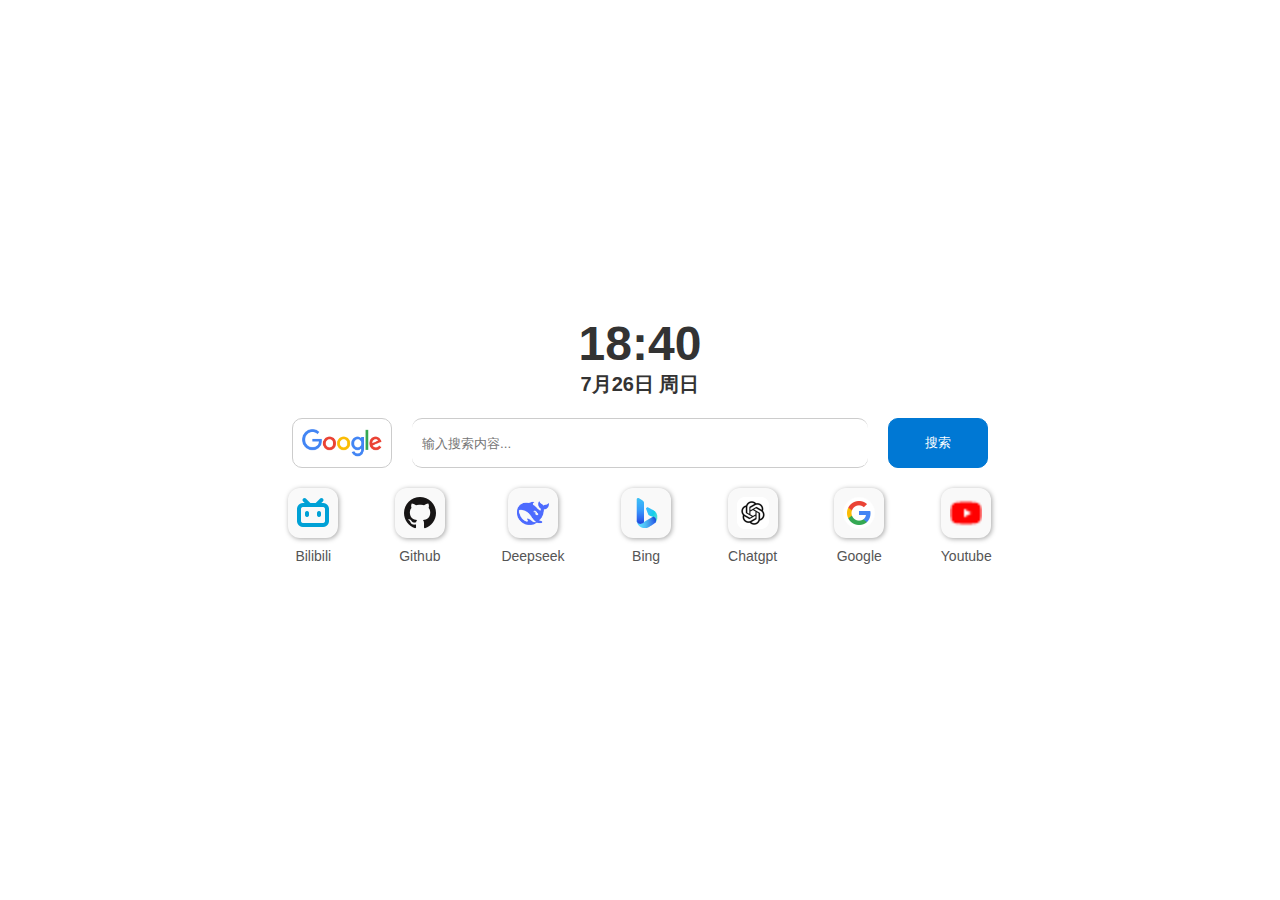
<file: index.html>
<!DOCTYPE html>
<html lang="zh">
<head>
    <meta charset="UTF-8">
    <meta name="viewport" content="width=device-width, initial-scale=1.0">
    <title>Start</title>
    <link rel="stylesheet" href="style.css">
</head>
<body>
    <div class="page-container">
        <!-- 时间和天气组件 -->
        <div class="info">
            <div id="time" class="info-date-time"></div>
            <!-- <div id="weather" class="info-weather"></div> -->
        </div>

        <!-- 搜索栏 -->
        <div id="search-bar">
            <div id="search-engine">
                <img id="engine-icon" src="./ico/google_engine.png"/>
            </div>
           
            <input type="text" id="search-input" placeholder="输入搜索内容...">
            <button id="search-btn">搜索</button>
        </div>

        <!-- 常用网页 -->
        <div id="jump-list">
            
            <div class="jump-object" onclick="window.location.href='https://www.bilibili.com'">
                <div class="jump-object-icon">
                    <img id="icon" src="./ico/bilibili.ico" alt="Bilibili" draggable="false" /> 
                </div>
                <span class="jump-object-name">Bilibili</span>
            </div>
            <div class="jump-object" onclick="window.location.href='https://www.bilibili.com'">
                <div class="jump-object-icon">
                    <img id="icon" src="./ico/github.ico" alt="Github" draggable="false" /> 
                </div>
                <span class="jump-object-name">Github</span>
            </div>
            <div class="jump-object" onclick="window.location.href='https://chat.deepseek.com'">
                <div class="jump-object-icon">
                    <img id="icon" src="./ico/deepseek.ico" alt="Deepseek" draggable="false" /> 
                </div>
                <span class="jump-object-name">Deepseek</span>
            </div>
            <div class="jump-object" onclick="window.location.href='https://www.bing.com'">
                <div class="jump-object-icon">
                    <img id="icon" src="./ico/bing.ico" alt="Bing" draggable="false" /> 
                </div>
                <span class="jump-object-name">Bing</span>
            </div>
            <div class="jump-object" onclick="window.location.href='https://chatgpt.com'">
                <div class="jump-object-icon">
                    <img id="icon"  src="./ico/chatgpt.ico" alt="Chatgpt" draggable="false" /> 
                </div>
                <span class="jump-object-name">Chatgpt</span>
            </div>
            <div class="jump-object" onclick="window.location.href='https://www.google.com'">
                <div class="jump-object-icon">
                    <img id="icon" src="./ico/google.ico" alt="Google" draggable="false" /> 
                </div>
                <span class="jump-object-name">Google</span>
            </div>
            <div class="jump-object" onclick="window.location.href='https://www.bing.com'">
                <div class="jump-object-icon">
                    <img id="icon" src="./ico/youtube.ico" alt="Youtube" draggable="false" /> 
                </div>
                <span class="jump-object-name">Youtube</span>
            </div>
        </div>
        
       

    </div>
    <div class="page-footer">
         <!-- 收藏夹 -->

    </div>

    <script src="script.js"></script>
</body>
</html>
</file>
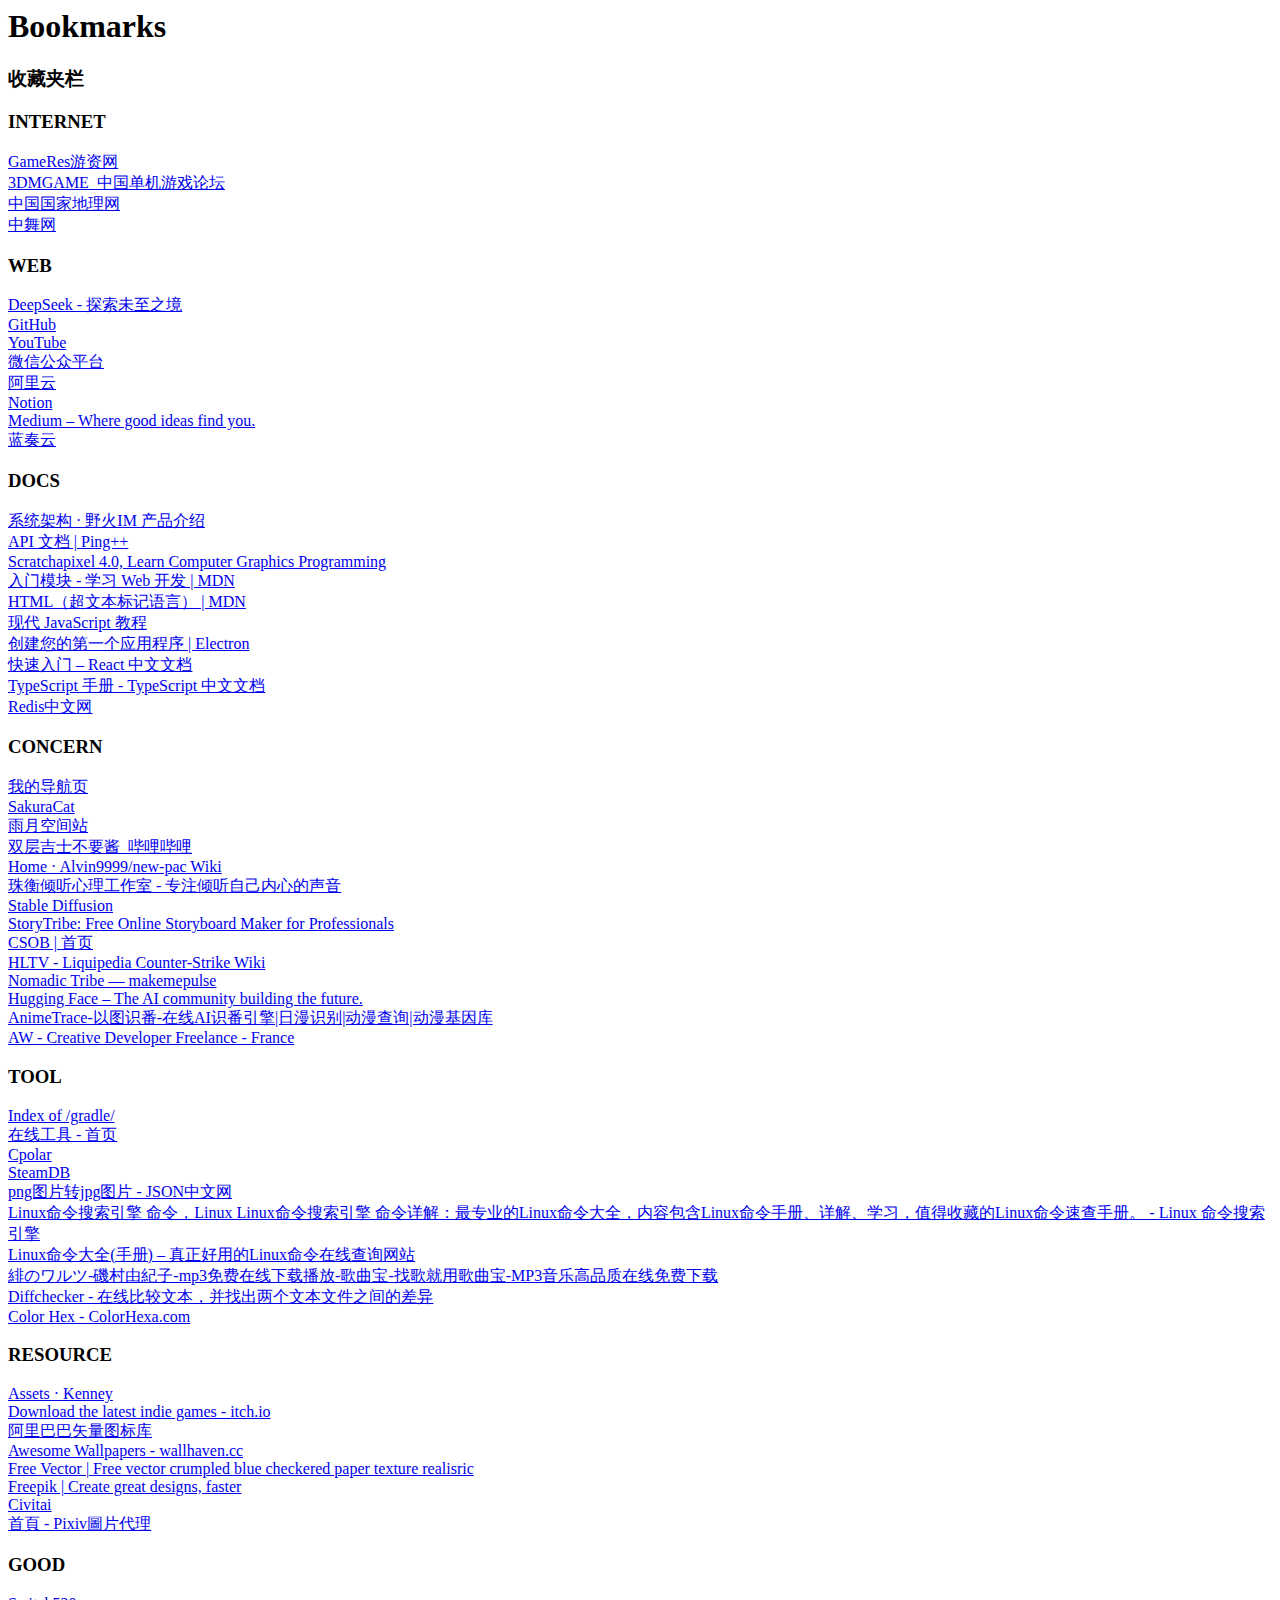
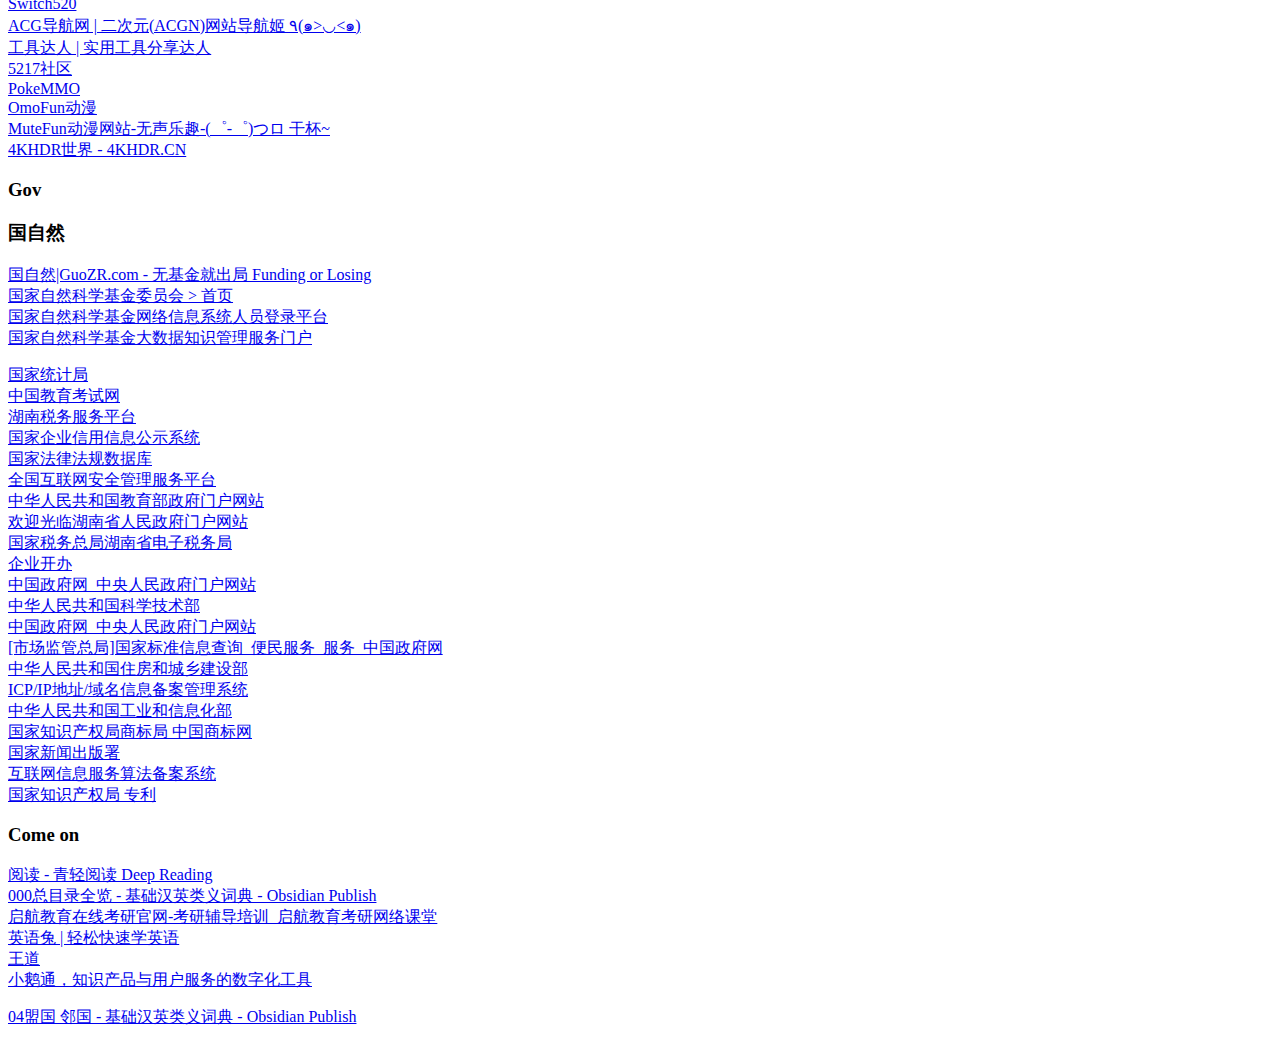
<file: favorites.html>
<!DOCTYPE NETSCAPE-Bookmark-file-1>
<!-- This is an automatically generated file.
     It will be read and overwritten.
     DO NOT EDIT! -->
<META HTTP-EQUIV="Content-Type" CONTENT="text/html; charset=UTF-8">
<TITLE>Bookmarks</TITLE>
<H1>Bookmarks</H1>
<DL><p>
    <DT><H3 ADD_DATE="1666181371" LAST_MODIFIED="1740504305" PERSONAL_TOOLBAR_FOLDER="true">收藏夹栏</H3>
    <DL><p>
        <DT><H3 ADD_DATE="1697460864" LAST_MODIFIED="1740503372">INTERNET</H3>
        <DL><p>
            <DT><A HREF="https://www.gameres.com/" ADD_DATE="1706280305" ICON="[data-uri]">GameRes游资网</A>
            <DT><A HREF="https://bbs.3dmgame.com/forum.php" ADD_DATE="1669542907" ICON="[data-uri]">3DMGAME_中国单机游戏论坛</A>
            <DT><A HREF="http://www.dili360.com/" ADD_DATE="1663244994" ICON="[data-uri]">中国国家地理网</A>
            <DT><A HREF="https://www.dance365.com/index/recommend" ADD_DATE="1683629214" ICON="[data-uri]">中舞网</A>
        </DL><p>
        <DT><H3 ADD_DATE="1666182055" LAST_MODIFIED="1740503835">WEB</H3>
        <DL><p>
            <DT><A HREF="https://chat.deepseek.com/a/chat/s/07e61861-a4cc-4690-9f4b-51c419eb558b" ADD_DATE="1739292441" ICON="[data-uri]">DeepSeek - 探索未至之境</A>
            <DT><A HREF="https://github.com/" ADD_DATE="1667312843" ICON="[data-uri]">GitHub</A>
            <DT><A HREF="https://www.youtube.com/" ADD_DATE="1674811233" ICON="[data-uri]">YouTube</A>
            <DT><A HREF="https://mp.weixin.qq.com/cgi-bin/loginpage?url=%2Fcgi-bin%2Fhome%3Ftoken%3D889279717" ADD_DATE="1697518048" ICON="[data-uri]">微信公众平台</A>
            <DT><A HREF="https://cn.aliyun.com/" ADD_DATE="1728633961" ICON="[data-uri]">阿里云</A>
            <DT><A HREF="https://www.notion.so/" ADD_DATE="1705211640" ICON="[data-uri]">Notion</A>
            <DT><A HREF="https://medium.com/" ADD_DATE="1706977432" ICON="[data-uri]">Medium – Where good ideas find you.</A>
            <DT><A HREF="https://www.lanzou.com/" ADD_DATE="1653798968" ICON="[data-uri]">蓝奏云</A>
        </DL><p>
        <DT><H3 ADD_DATE="1740502396" LAST_MODIFIED="1740758591">DOCS</H3>
        <DL><p>
            <DT><A HREF="https://docs.wildfirechat.cn/architecture/" ADD_DATE="1738899302" ICON="[data-uri]">系统架构 · 野火IM 产品介绍</A>
            <DT><A HREF="https://www.pingxx.com/api/Users%20%E7%94%A8%E6%88%B7%E6%A6%82%E8%BF%B0.html" ADD_DATE="1709039881" ICON="[data-uri]">API 文档 | Ping++</A>
            <DT><A HREF="https://www.scratchapixel.com/" ADD_DATE="1736679094" ICON="[data-uri]">Scratchapixel 4.0, Learn Computer Graphics Programming</A>
            <DT><A HREF="https://developer.mozilla.org/zh-CN/docs/Learn_web_development/Getting_started" ADD_DATE="1740589302" ICON="[data-uri]">入门模块 - 学习 Web 开发 | MDN</A>
            <DT><A HREF="https://developer.mozilla.org/zh-CN/docs/Web/HTML" ADD_DATE="1740589338" ICON="[data-uri]">HTML（超文本标记语言） | MDN</A>
            <DT><A HREF="https://zh.javascript.info/" ADD_DATE="1740491640" ICON="[data-uri]">现代 JavaScript 教程</A>
            <DT><A HREF="https://www.electronjs.org/zh/docs/latest/tutorial/tutorial-first-app" ADD_DATE="1739986867" ICON="[data-uri]">创建您的第一个应用程序 | Electron</A>
            <DT><A HREF="https://zh-hans.react.dev/learn" ADD_DATE="1739987855" ICON="[data-uri]">快速入门 – React 中文文档</A>
            <DT><A HREF="https://nodejs.cn/typescript/handbook/intro/" ADD_DATE="1739989037" ICON="[data-uri]">TypeScript 手册 - TypeScript 中文文档</A>
            <DT><A HREF="https://www.redis.net.cn/" ADD_DATE="1740758589" ICON="[data-uri]">Redis中文网</A>
        </DL><p>
        <DT><H3 ADD_DATE="1666182055" LAST_MODIFIED="1740984957">CONCERN</H3>
        <DL><p>
            <DT><A HREF="https://lunkeee.github.io/StartPages/" ADD_DATE="1740490422">我的导航页</A>
            <DT><A HREF="https://panel.sakura-cat.club/#/login" ADD_DATE="1706972208" ICON="[data-uri]">SakuraCat</A>
            <DT><A HREF="https://www.mintimate.cn/" ADD_DATE="1695656877" ICON="[data-uri]">雨月空间站</A>
            <DT><A HREF="https://space.bilibili.com/268916147/?spm_id_from=333.999.0.0" ADD_DATE="1667464450" ICON="[data-uri]">双层吉士不要酱_哔哩哔哩</A>
            <DT><A HREF="https://github.com/Alvin9999/new-pac/wiki" ADD_DATE="1688033754" ICON="[data-uri]">Home · Alvin9999/new-pac Wiki</A>
            <DT><A HREF="https://www.zhuhengxinli.com/" ADD_DATE="1700149575" ICON="[data-uri]">珠衡倾听心理工作室 - 专注倾听自己内心的声音</A>
            <DT><A HREF="http://127.0.0.1:7860/" ADD_DATE="1678876968" ICON="[data-uri]">Stable Diffusion</A>
            <DT><A HREF="https://storytribeapp.com/" ADD_DATE="1729844050" ICON="[data-uri]">StoryTribe: Free Online Storyboard Maker for Professionals</A>
            <DT><A HREF="https://www.csgoob.com/" ADD_DATE="1722344508" ICON="[data-uri]">CSOB | 首页</A>
            <DT><A HREF="https://liquipedia.net/counterstrike/HLTV" ADD_DATE="1722751398" ICON="[data-uri]">HLTV - Liquipedia Counter-Strike Wiki</A>
            <DT><A HREF="https://2019.makemepulse.com/" ADD_DATE="1730354638" ICON="[data-uri]">Nomadic Tribe — makemepulse</A>
            <DT><A HREF="https://huggingface.co/" ADD_DATE="1678786731" ICON="[data-uri]">Hugging Face – The AI community building the future.</A>
            <DT><A HREF="https://ai.animedb.cn/" ADD_DATE="1740505193" ICON="[data-uri]">AnimeTrace-以图识番-在线AI识番引擎|日漫识别|动漫查询|动漫基因库</A>
            <DT><A HREF="https://wodniack.dev/" ADD_DATE="1740665932" ICON="[data-uri]">AW - Creative Developer Freelance - France</A>
        </DL><p>
        <DT><H3 ADD_DATE="1709860898" LAST_MODIFIED="1740503846">TOOL</H3>
        <DL><p>
            <DT><A HREF="https://mirrors.cloud.tencent.com/gradle/" ADD_DATE="1720520798">Index of /gradle/</A>
            <DT><A HREF="https://www.toolhelper.cn/" ADD_DATE="1709826825" ICON="[data-uri]">在线工具 - 首页</A>
            <DT><A HREF="http://localhost:9200/#/tunnels/list" ADD_DATE="1682136813" ICON="[data-uri]">Cpolar</A>
            <DT><A HREF="https://steamdb.info/?__cf_chl_rt_tk=PGc3eop1tM4oahmBfZGh6n8nzdQSgnsaqpPRUPU_FJA-1716986326-0.0.1.1-1578" ADD_DATE="1716986307" ICON="[data-uri]">SteamDB</A>
            <DT><A HREF="https://www.json.cn/png2jpg/" ADD_DATE="1709192586" ICON="[data-uri]">png图片转jpg图片 - JSON中文网</A>
            <DT><A HREF="https://wangchujiang.com/linux-command/" ADD_DATE="1699013801" ICON="[data-uri]">Linux命令搜索引擎 命令，Linux Linux命令搜索引擎 命令详解：最专业的Linux命令大全，内容包含Linux命令手册、详解、学习，值得收藏的Linux命令速查手册。 - Linux 命令搜索引擎</A>
            <DT><A HREF="https://www.linuxcool.com/" ADD_DATE="1699013955" ICON="[data-uri]">Linux命令大全(手册) – 真正好用的Linux命令在线查询网站</A>
            <DT><A HREF="https://www.gequbao.com/music/450438" ADD_DATE="1714982993" ICON="[data-uri]">緋のワルツ-磯村由紀子-mp3免费在线下载播放-歌曲宝-找歌就用歌曲宝-MP3音乐高品质在线免费下载</A>
            <DT><A HREF="https://www.diffchecker.com/zh-Hans/text-compare/" ADD_DATE="1724073205" ICON="[data-uri]">Diffchecker - 在线比较文本，并找出两个文本文件之间的差异</A>
            <DT><A HREF="https://www.colorhexa.com/" ADD_DATE="1667634413" ICON="[data-uri]">Color Hex - ColorHexa.com</A>
        </DL><p>
        <DT><H3 ADD_DATE="1740502623" LAST_MODIFIED="1740505193">RESOURCE</H3>
        <DL><p>
            <DT><A HREF="https://kenney.nl/assets" ADD_DATE="1739466192" ICON="[data-uri]">Assets · Kenney</A>
            <DT><A HREF="https://itch.io/" ADD_DATE="1740075153" ICON="[data-uri]">Download the latest indie games - itch.io</A>
            <DT><A HREF="https://www.iconfont.cn/" ADD_DATE="1690100155" ICON="[data-uri]">阿里巴巴矢量图标库</A>
            <DT><A HREF="https://wallhaven.cc/" ADD_DATE="1692848961" ICON="[data-uri]">Awesome Wallpapers - wallhaven.cc</A>
            <DT><A HREF="https://www.freepik.com/search?format=search&last_filter=type&last_value=vector&query=school&selection=1&type=vector" ADD_DATE="1679316105" ICON="[data-uri]">Free Vector | Free vector crumpled blue checkered paper texture realisric</A>
            <DT><A HREF="https://www.freepik.com/" ADD_DATE="1730212251" ICON="[data-uri]">Freepik | Create great designs, faster</A>
            <DT><A HREF="https://civitai.com/" ADD_DATE="1678881966" ICON="[data-uri]">Civitai</A>
            <DT><A HREF="https://www.pixiv.net/manga" ADD_DATE="1740505088">首頁 - Pixiv圖片代理</A>
        </DL><p>
        <DT><H3 ADD_DATE="1740503542" LAST_MODIFIED="1740504343">GOOD</H3>
        <DL><p>
            <DT><A HREF="https://www.gamer520.com/" ADD_DATE="1728458984" ICON="[data-uri]">Switch520</A>
            <DT><A HREF="https://acgtop.net/" ADD_DATE="1712285521" ICON="[data-uri]">ACG导航网 | 二次元(ACGN)网站导航姬 ٩(๑&gt;◡&lt;๑)</A>
            <DT><A HREF="https://toolsdar.com/" ADD_DATE="1669364965" ICON="[data-uri]">工具达人 | 实用工具分享达人</A>
            <DT><A HREF="https://www.xxx5217.com/" ADD_DATE="1671602912" ICON="[data-uri]">5217社区</A>
            <DT><A HREF="https://pokemmo.com/?local=zh" ADD_DATE="1668825597" ICON="[data-uri]">PokeMMO</A>
            <DT><A HREF="http://www.omofun.xyz/" ADD_DATE="1696943497" ICON="[data-uri]">OmoFun动漫</A>
            <DT><A HREF="https://www.mute01.com/" ADD_DATE="1725426341" ICON="[data-uri]">MuteFun动漫网站-无声乐趣-(゜-゜)つロ 干杯~</A>
            <DT><A HREF="https://www.4khdr.cn/forum.php" ADD_DATE="1731204352" ICON="[data-uri]">4KHDR世界 - 4KHDR.CN</A>
        </DL><p>
        <DT><H3 ADD_DATE="1679139602" LAST_MODIFIED="1740502258">Gov</H3>
        <DL><p>
            <DT><H3 ADD_DATE="1740502241" LAST_MODIFIED="1740502241">国自然</H3>
            <DL><p>
                <DT><A HREF="https://guozr.com/" ADD_DATE="1740502241">国自然|GuoZR.com - 无基金就出局 Funding or Losing</A>
                <DT><A HREF="https://www.nsfc.gov.cn/" ADD_DATE="1740502241">国家自然科学基金委员会 &gt; 首页</A>
                <DT><A HREF="https://grants.nsfc.gov.cn/pmpweb/login" ADD_DATE="1740502241">国家自然科学基金网络信息系统人员登录平台</A>
                <DT><A HREF="https://kd.nsfc.gov.cn/" ADD_DATE="1740502241">国家自然科学基金大数据知识管理服务门户</A>
            </DL><p>
            <DT><A HREF="http://www.stats.gov.cn/" ADD_DATE="1650289895" ICON="[data-uri]">国家统计局</A>
            <DT><A HREF="https://www.neea.edu.cn/" ADD_DATE="1647503242" ICON="[data-uri]">中国教育考试网</A>
            <DT><A HREF="https://zhsw.hunan.chinatax.gov.cn/#/loginCore?_k=w6d87u" ADD_DATE="1679139615">湖南税务服务平台</A>
            <DT><A HREF="https://www.gsxt.gov.cn/index.html" ADD_DATE="1678375066">国家企业信用信息公示系统</A>
            <DT><A HREF="https://flk.npc.gov.cn/index.html" ADD_DATE="1695347947">国家法律法规数据库</A>
            <DT><A HREF="https://beian.mps.gov.cn/web/dashboard/home" ADD_DATE="1697254438" ICON="[data-uri]"> 全国互联网安全管理服务平台</A>
            <DT><A HREF="http://www.moe.gov.cn/" ADD_DATE="1647579722" ICON="[data-uri]">中华人民共和国教育部政府门户网站</A>
            <DT><A HREF="https://www.hunan.gov.cn/" ADD_DATE="1695221210" ICON="[data-uri]">欢迎光临湖南省人民政府门户网站</A>
            <DT><A HREF="https://etax.hunan.chinatax.gov.cn/wsbs/" ADD_DATE="1695217551" ICON="[data-uri]">国家税务总局湖南省电子税务局</A>
            <DT><A HREF="https://hnscjgj.amr.hunan.gov.cn:9080/qykb/#/front_page?session_user=[base64]&session_username=%E8%82%96%E7%92%90" ADD_DATE="1694777842" ICON="[data-uri]">企业开办</A>
            <DT><A HREF="http://www.gov.cn/index.htm" ADD_DATE="1649681633" ICON="[data-uri]">中国政府网_中央人民政府门户网站</A>
            <DT><A HREF="http://www.most.gov.cn/index.html" ADD_DATE="1650166123" ICON="[data-uri]">中华人民共和国科学技术部</A>
            <DT><A HREF="http://www.gov.cn/" ADD_DATE="1668178105" ICON="[data-uri]">中国政府网_中央人民政府门户网站</A>
            <DT><A HREF="http://www.gov.cn/fuwu/bmfw/zggjbzhglwyhgjbzxxcx/index.html" ADD_DATE="1668178176" ICON="[data-uri]">[市场监管总局]国家标准信息查询_便民服务_服务_中国政府网</A>
            <DT><A HREF="https://www.mohurd.gov.cn/?pc" ADD_DATE="1668178334" ICON="[data-uri]">中华人民共和国住房和城乡建设部</A>
            <DT><A HREF="https://beian.miit.gov.cn/#/Integrated/index" ADD_DATE="1697518222" ICON="[data-uri]">ICP/IP地址/域名信息备案管理系统</A>
            <DT><A HREF="https://wap.miit.gov.cn/index.html" ADD_DATE="1697518182" ICON="[data-uri]">中华人民共和国工业和信息化部</A>
            <DT><A HREF="https://sbj.cnipa.gov.cn/sbj/index.html" ADD_DATE="1699113254">国家知识产权局商标局 中国商标网</A>
            <DT><A HREF="https://www.nppa.gov.cn/" ADD_DATE="1709029790">国家新闻出版署</A>
            <DT><A HREF="https://beian.cac.gov.cn/#/index" ADD_DATE="1713232495" ICON="[data-uri]">互联网信息服务算法备案系统</A>
            <DT><A HREF="https://www.cnipa.gov.cn/col/col1510/index.html" ADD_DATE="1669461573" ICON="[data-uri]">国家知识产权局 专利</A>
        </DL><p>
        <DT><H3 ADD_DATE="1677895886" LAST_MODIFIED="1740984937">Come on</H3>
        <DL><p>
            <DT><A HREF="https://qing.ziziyi.com/reading?url=https%3A%2F%2Ffangj.github.io%2Ffriends%2Fseason%2F0101.html&r=0&s=0&o=0" ADD_DATE="1709351939" ICON="[data-uri]">阅读 - 青轻阅读 Deep Reading</A>
            <DT><A HREF="https://publish.obsidian.md/thesaurus/%E8%8B%B1%E8%AF%AD%E8%AF%8D%E4%B9%89%E5%88%86%E7%B1%BB%E6%95%B0%E6%8D%AE%E5%BA%93%EF%BC%88%E5%A4%A7%E5%AD%A6%E7%89%88%EF%BC%89/00%E6%80%BB%E7%9B%AE%E5%BD%95/000%E6%80%BB%E7%9B%AE%E5%BD%95%E5%85%A8%E8%A7%88" ADD_DATE="1678511245" ICON="[data-uri]">000总目录全览 - 基础汉英类义词典 - Obsidian Publish</A>
            <DT><A HREF="https://www.iqihang.com/ark/myCourse" ADD_DATE="1677895986" ICON="[data-uri]">启航教育在线考研官网-考研辅导培训_启航教育考研网络课堂</A>
            <DT><A HREF="https://www.yingyutu.com/" ADD_DATE="1669650558" ICON="[data-uri]">英语兔 | 轻松快速学英语</A>
            <DT><A HREF="http://home.cskaoyan.com/#/home" ADD_DATE="1677902348" ICON="[data-uri]">王道</A>
            <DT><A HREF="https://admin.xiaoe-tech.com/t/account/muti_index?type=wx#/myParticipate" ADD_DATE="1677902523" ICON="[data-uri]">小鹅通，知识产品与用户服务的数字化工具</A>
        </DL><p>
    </DL><p>
    <DT><A HREF="https://publish.obsidian.md/thesaurus/%E8%8B%B1%E8%AF%AD%E8%AF%8D%E4%B9%89%E5%88%86%E7%B1%BB%E6%95%B0%E6%8D%AE%E5%BA%93%EF%BC%88%E5%A4%A7%E5%AD%A6%E7%89%88%EF%BC%89/01%E5%9F%BA%E7%A1%80%E9%A2%86%E5%9F%9F/01%E6%94%BF%E6%B2%BB/04%E7%9B%9F%E5%9B%BD+%E9%82%BB%E5%9B%BD" ADD_DATE="1695743061" ICON="[data-uri]">04盟国 邻国 - 基础汉英类义词典 - Obsidian Publish</A>
</DL><p>
</file>
<file: style.css>
/* 基本样式重置 */
* {
    margin: 0;
    padding: 0;
    box-sizing: border-box;
}

body {
    font-family: Arial, sans-serif;
    background-color: #ffffff;
    color: #333;
    display: flex;
    justify-content: center;
    align-items: center;
    height: 100vh;
    margin: 0;
    user-select: none;
}

.page-container {
    width: 100%;
    max-width: 800px;
    padding: 20px;
}

.info {
    display: flex;
    justify-content: center;
    align-items: center;
    margin-bottom: 20px;
}

#time{
    display: flex;
    flex-direction: column;
    width: 100%;
    justify-content: center;
    align-items: center;
    user-select: none;
}

.datetime-time {
    font-size: 48px;
    font-weight: bold;
    align-items: center;
    text-align: center;
}

.datetime-date {
    font-size: 20px;
    font-weight: bold;
    align-items: center;
    text-align: center;
}

#search-bar {
    display: flex;
    justify-content: center;
    margin-bottom: 20px;
}

#search-engine {
    height: 50px;
    width: 100px;
    padding: 10px;
    border: 1px solid #ccc;
    border-radius: 10px;
    outline: none;
    user-select: none;
    display: flex;
    align-items: center;
    justify-content: center;
    background-color: #ffffff;
}

#engine-icon {
    max-width: 80px;
}

#search-input {
    margin-left: 20px;
    margin-right: 20px;
    padding: 10px;
    border-radius: 10px;
    border: 1px solid #ccc;
    border-left: none;
    border-right: none;
    width: 60%;
    outline: none;
}

#search-btn {
    width: 100px;
    padding: 10px 20px;
    border: 1px solid #0078d4;
    border-radius: 10px;
    background-color: #0078d4;
    color: #fff;
    cursor: pointer;
    outline: none;
    user-select: none;
}

#search-btn:hover {
    background-color: #005bb5;
}

#jump-list {
    display: flex;
    justify-content: space-around;
    margin-top: 20px;
    margin-bottom: 20px;
    user-select: none;
}

.jump-object {
    display: flex;
    flex-direction: column;
    align-items: center;
    cursor: pointer;
    transition: transform 0.2s;
}

.jump-object:hover {
    transform: scale(1.1);
    
}

.jump-object-icon {
    width: 50px;
    height: 50px;
    background-color: #f9f9f9;
    color: #fff;
    display: flex;
    justify-content: center;
    align-items: center;
    border-radius: 12px;
    margin-bottom: 10px;
    box-shadow: 1px 1px 5px #a6a6a6;
}

.jump-object-icon:hover{
    box-shadow: 2px 2px 10px #a6a6a6;
}

#icon{
    width: 32px;
    height: 32px;

}

.jump-object-name {
    font-size: 14px;
    color: #555;
}

.page-footer {
    text-align: center;
    margin-top: 20px;
    font-size: 14px;
    color: #777;
}
</file>
